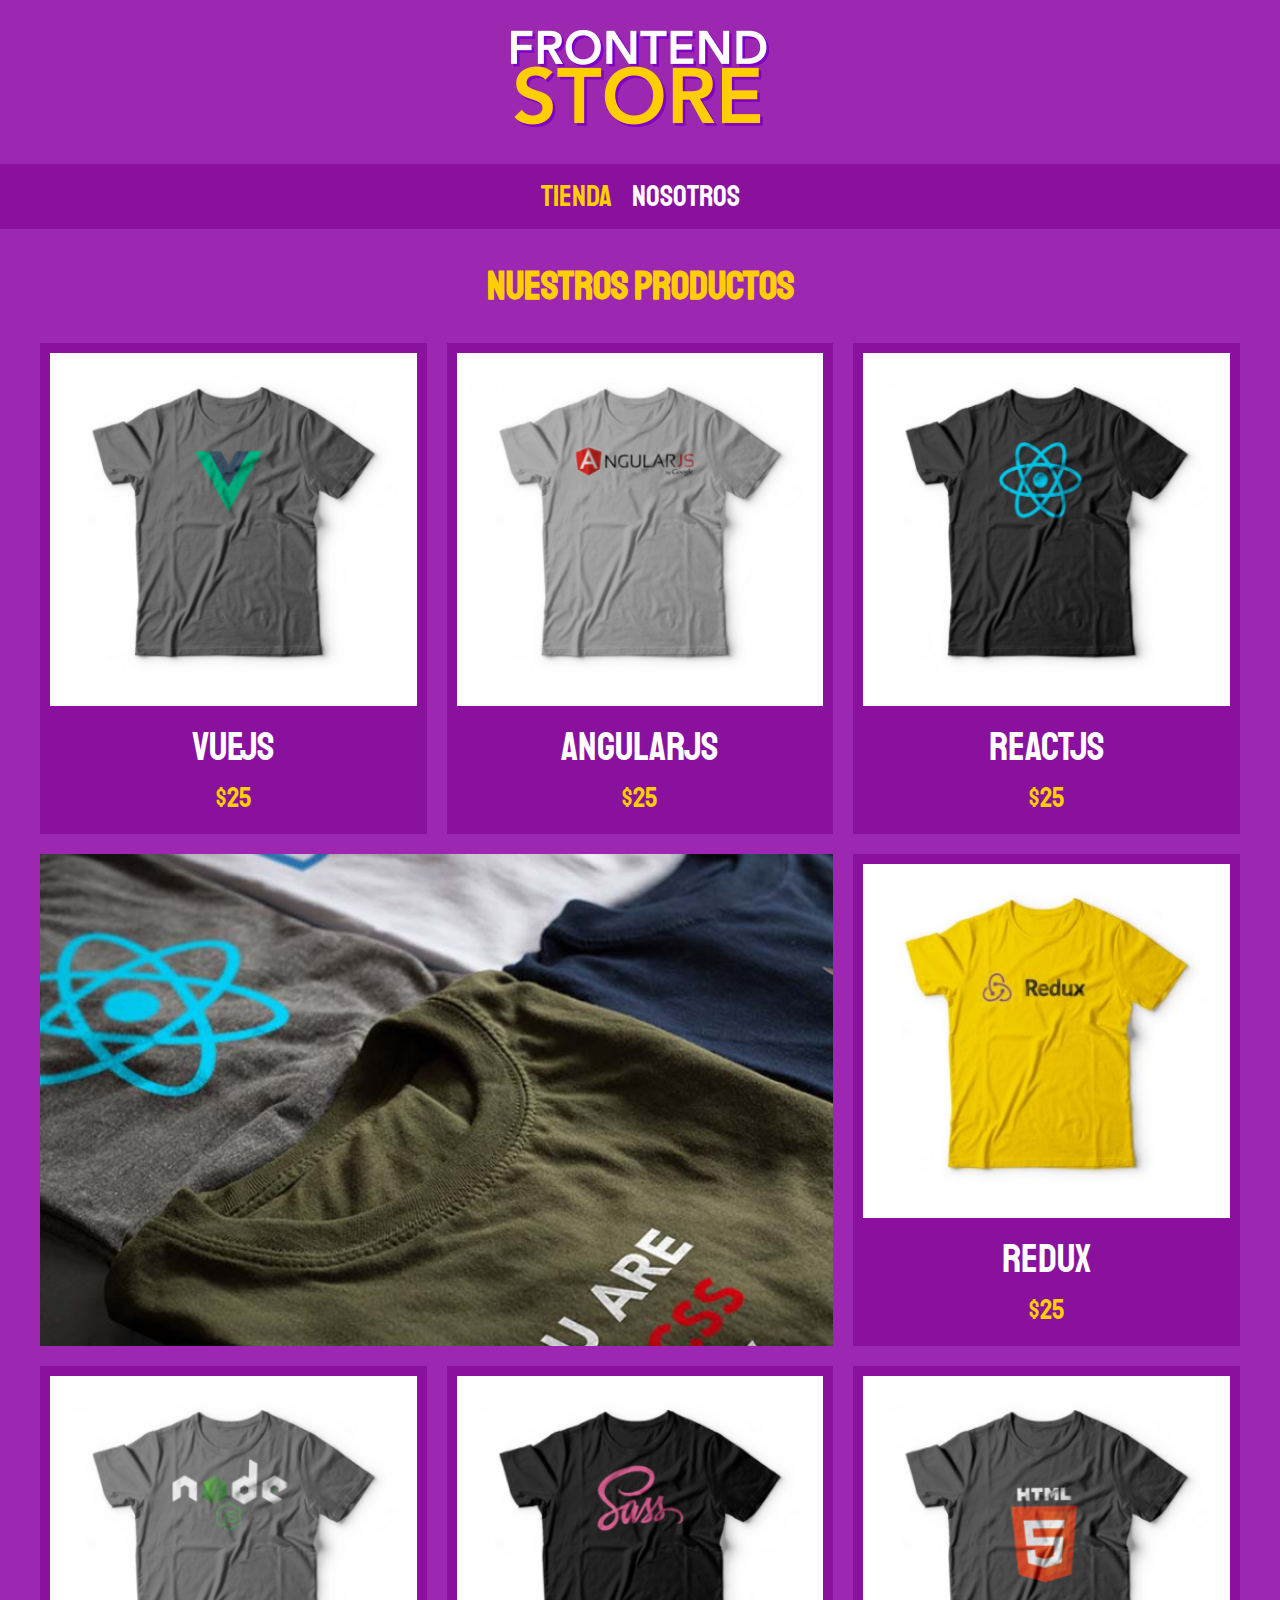
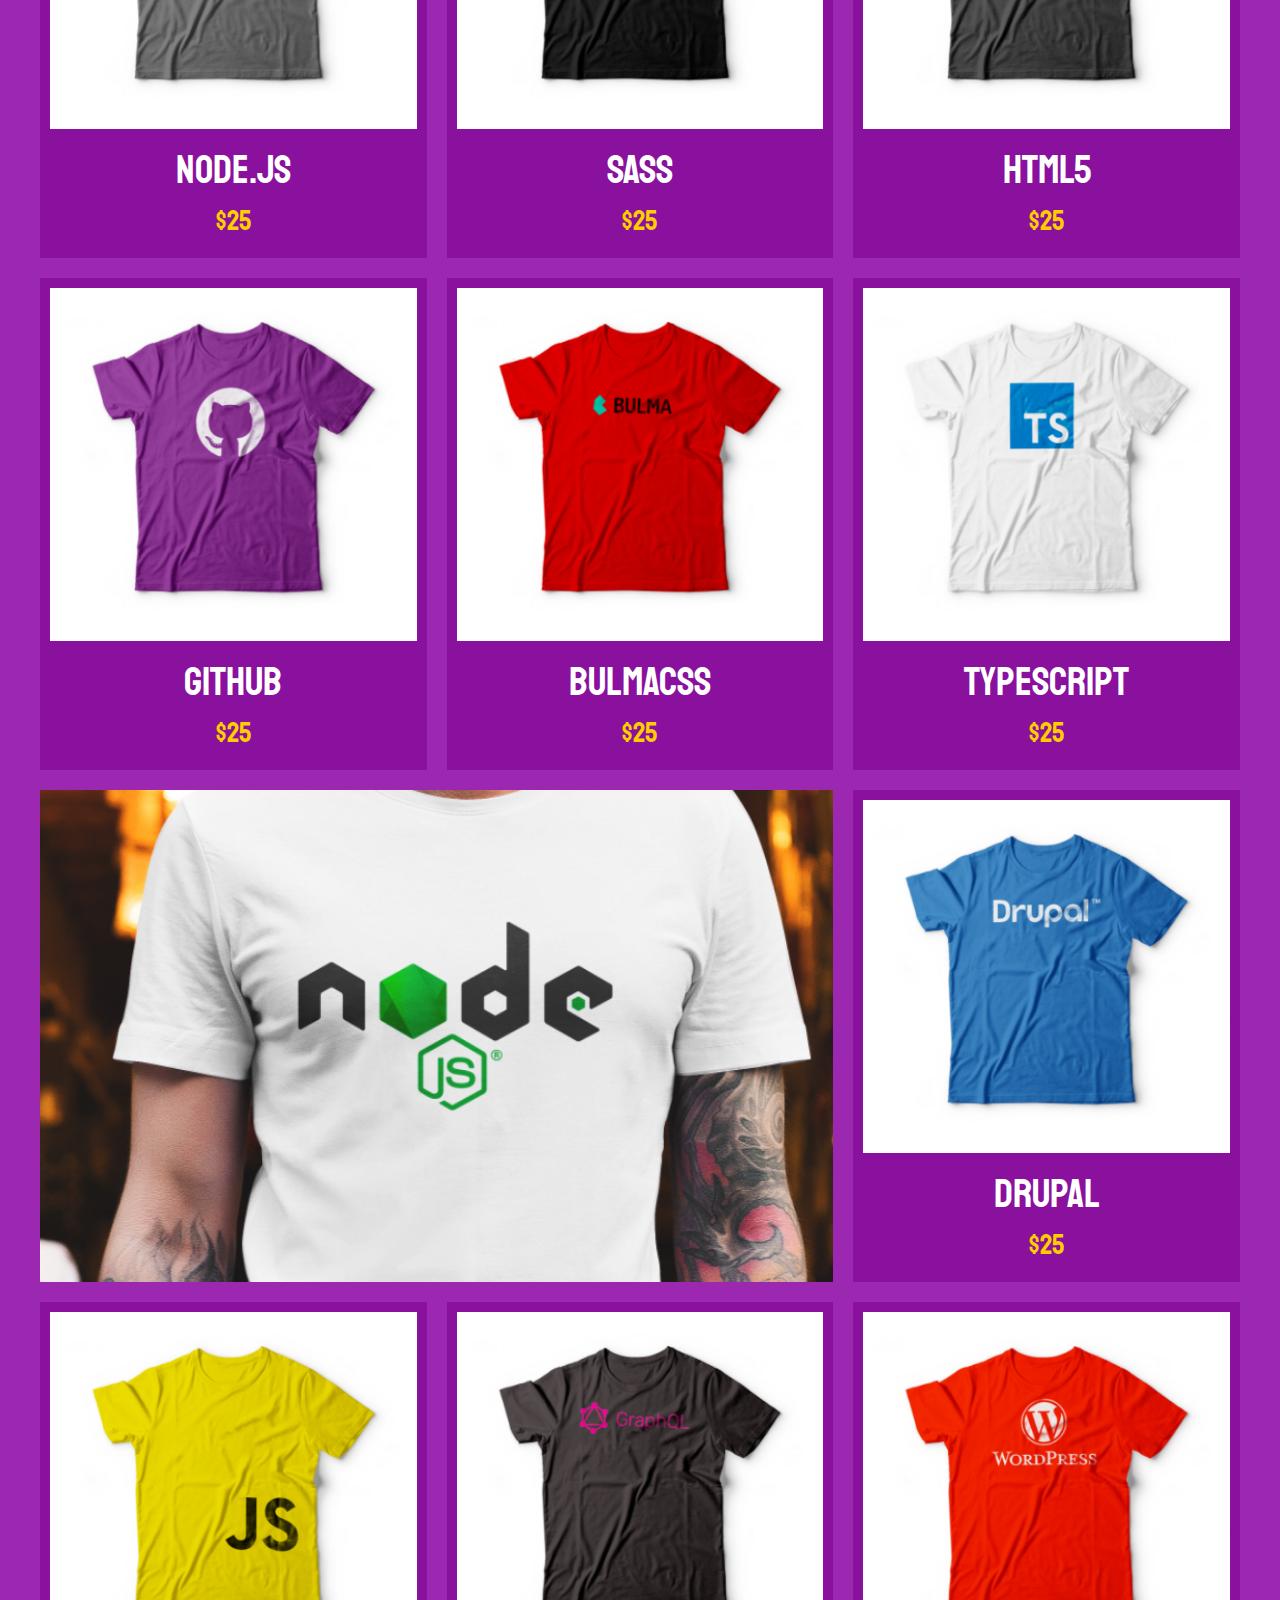
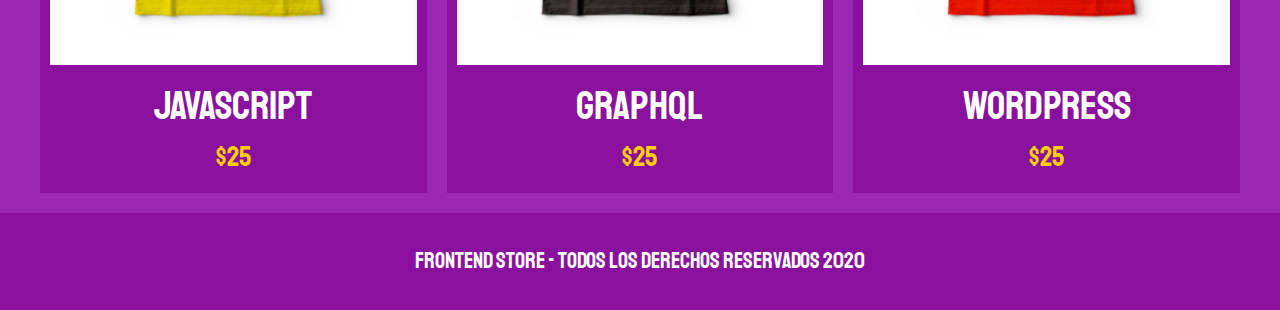
<file: index.html>
<!DOCTYPE html>
<html lang="en">
<head>
    <meta charset="UTF-8">
    <meta http-equiv="X-UA-Compatible" content="IE=edge">
    <meta name="viewport" content="width=device-width, initial-scale=1.0">
    <title>FrontEnd Store</title>
    <link rel="stylesheet" href="css/normalize.css">
    <link href="https://fonts.googleapis.com/css2?family=Krub:wght@400;700&family=Staatliches&display=swap" rel="stylesheet">
    <link rel="stylesheet" href="css/style.css">
</head>
<body>
    <header class="header">
        <a href="index.html"><!--Al enlace no se le pone clase porque no tiene apariencia-->
            <img class="header__logo" src="img/logo.png" alt="logotipo">
        </a>
    </header>

    <nav class="navegacion">
        <a class="navegacion__enlace navegacion__enlace--activo" href="index.html">Tienda</a>
        <a class="navegacion__enlace" href="nosotros.html">Nosotros</a>
    </nav>

    <main class="contenedor">
        <h1>Nuestros Productos</h1>

        <div class="grid">
            <div class="producto">
                <a href="producto.html">
                    <img class="producto__imagen" src="img/1.jpg" alt="imagen camisa">
                    <div class="producto__informacion">
                        <p class="producto__nombre">VueJS</p>
                        <p class="producto__precio">$25</p>
                    </div>
                </a>
            </div><!--.producto-->
            <div class="producto">
                <a href="producto.html">
                    <img class="producto__imagen" src="img/2.jpg" alt="imagen camisa">
                    <div class="producto__informacion">
                        <p class="producto__nombre">AngularJS</p>
                        <p class="producto__precio">$25</p>
                    </div>
                </a>
            </div><!--.producto-->
            <div class="producto">
                <a href="producto.html">
                    <img class="producto__imagen" src="img/3.jpg" alt="imagen camisa">
                    <div class="producto__informacion">
                        <p class="producto__nombre">ReactJS</p>
                        <p class="producto__precio">$25</p>
                    </div>
                </a>
            </div><!--.producto-->
            <div class="producto">
                <a href="producto.html">
                    <img class="producto__imagen" src="img/4.jpg" alt="imagen camisa">
                    <div class="producto__informacion">
                        <p class="producto__nombre">Redux</p>
                        <p class="producto__precio">$25</p>
                    </div>
                </a>
            </div><!--.producto-->
            <div class="producto">
                <a href="producto.html">
                    <img class="producto__imagen" src="img/5.jpg" alt="imagen camisa">
                    <div class="producto__informacion">
                        <p class="producto__nombre">Node.js</p>
                        <p class="producto__precio">$25</p>
                    </div>
                </a>
            </div><!--.producto-->
            <div class="producto">
                <a href="producto.html">
                    <img class="producto__imagen" src="img/6.jpg" alt="imagen camisa">
                    <div class="producto__informacion">
                        <p class="producto__nombre">SASS</p>
                        <p class="producto__precio">$25</p>
                    </div>
                </a>
            </div><!--.producto-->
            <div class="producto">
                <a href="producto.html">
                    <img class="producto__imagen" src="img/7.jpg" alt="imagen camisa">
                    <div class="producto__informacion">
                        <p class="producto__nombre">HTML5</p>
                        <p class="producto__precio">$25</p>
                    </div>
                </a>
            </div><!--.producto-->
            <div class="producto">
                <a href="producto.html">
                    <img class="producto__imagen" src="img/8.jpg" alt="imagen camisa">
                    <div class="producto__informacion">
                        <p class="producto__nombre">Github</p>
                        <p class="producto__precio">$25</p>
                    </div>
                </a>
            </div><!--.producto-->
            <div class="producto">
                <a href="producto.html">
                    <img class="producto__imagen" src="img/9.jpg" alt="imagen camisa">
                    <div class="producto__informacion">
                        <p class="producto__nombre">BulmaCSS</p>
                        <p class="producto__precio">$25</p>
                    </div>
                </a>
            </div><!--.producto-->
            <div class="producto">
                <a href="producto.html">
                    <img class="producto__imagen" src="img/10.jpg" alt="imagen camisa">
                    <div class="producto__informacion">
                        <p class="producto__nombre">TypeScript</p>
                        <p class="producto__precio">$25</p>
                    </div>
                </a>
            </div><!--.producto-->
            <div class="producto">
                <a href="producto.html">
                    <img class="producto__imagen" src="img/11.jpg" alt="imagen camisa">
                    <div class="producto__informacion">
                        <p class="producto__nombre">Drupal</p>
                        <p class="producto__precio">$25</p>
                    </div>
                </a>
            </div><!--.producto-->
            <div class="producto">
                <a href="producto.html">
                    <img class="producto__imagen" src="img/12.jpg" alt="imagen camisa">
                    <div class="producto__informacion">
                        <p class="producto__nombre">JavaScript</p>
                        <p class="producto__precio">$25</p>
                    </div>
                </a>
            </div><!--.producto-->
            <div class="producto">
                <a href="producto.html">
                    <img class="producto__imagen" src="img/13.jpg" alt="imagen camisa">
                    <div class="producto__informacion">
                        <p class="producto__nombre">GraphQL</p>
                        <p class="producto__precio">$25</p>
                    </div>
                </a>
            </div><!--.producto-->
            <div class="producto">
                <a href="producto.html">
                    <img class="producto__imagen" src="img/14.jpg" alt="imagen camisa">
                    <div class="producto__informacion">
                        <p class="producto__nombre">WordPress</p>
                        <p class="producto__precio">$25</p>
                    </div>
                </a>
            </div><!--.producto-->

            <div class="grafico grafico--camisas"></div>
            <div class="grafico grafico--node"></div>
        </div>

    </main>

    <footer class="footer">
        <p class="footer__texto">FrontEnd Store - Todos los Derechos Reservados 2020</p>
    </footer>

</body>
</html>
</file>
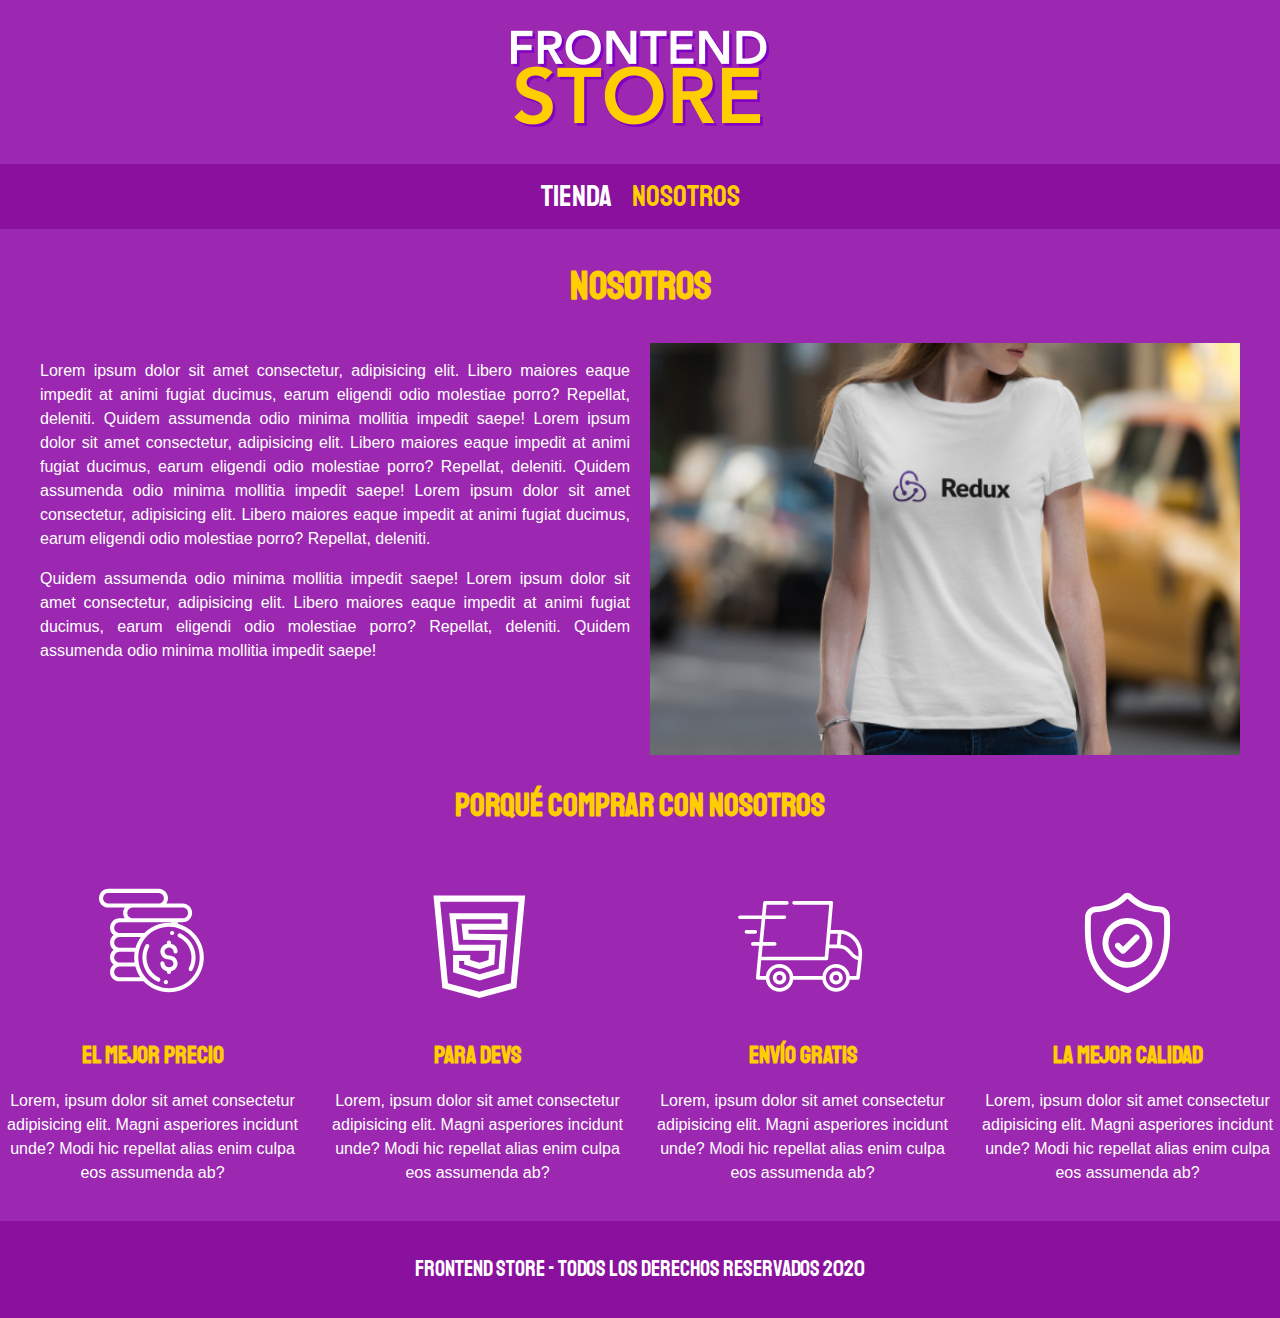
<file: nosotros.html>
<!DOCTYPE html>
<html lang="en">
<head>
    <meta charset="UTF-8">
    <meta http-equiv="X-UA-Compatible" content="IE=edge">
    <meta name="viewport" content="width=device-width, initial-scale=1.0">
    <title>FrontEnd Store</title>
    <link rel="stylesheet" href="css/normalize.css">
    <link href="https://fonts.googleapis.com/css2?family=Krub:wght@400;700&family=Staatliches&display=swap" rel="stylesheet">
    <link rel="stylesheet" href="css/style.css">
</head>
<body>
    <header class="header">
        <a href="index.html"><!--Al enlace no se le pone clase porque no tiene apariencia-->
            <img class="header__logo" src="img/logo.png" alt="logotipo">
        </a>
    </header>

    <nav class="navegacion">
        <a class="navegacion__enlace" href="index.html">Tienda</a>
        <a class="navegacion__enlace navegacion__enlace--activo" href="nosotros.html">Nosotros</a>
    </nav>

    <main class="contenedor">
        <h1>Nosotros</h1>
        <div class="nosotros">
            <div class="nosotros__contenido">
                <p>Lorem ipsum dolor sit amet consectetur, adipisicing elit. Libero maiores eaque impedit at animi fugiat ducimus, earum eligendi odio molestiae porro? Repellat, deleniti. Quidem assumenda odio minima mollitia impedit saepe! Lorem ipsum dolor sit amet consectetur, adipisicing elit. Libero maiores eaque impedit at animi fugiat ducimus, earum eligendi odio molestiae porro? Repellat, deleniti. Quidem assumenda odio minima mollitia impedit saepe! Lorem ipsum dolor sit amet consectetur, adipisicing elit. Libero maiores eaque impedit at animi fugiat ducimus, earum eligendi odio molestiae porro? Repellat, deleniti.</p>
                <p>Quidem assumenda odio minima mollitia impedit saepe! Lorem ipsum dolor sit amet consectetur, adipisicing elit. Libero maiores eaque impedit at animi fugiat ducimus, earum eligendi odio molestiae porro? Repellat, deleniti. Quidem assumenda odio minima mollitia impedit saepe!</p>
            </div>      
            <img class="nosotros__imagen" src="img/nosotros.jpg" alt="nosotros"></img>   
        </div>
        <!--<div class="graficoN sobreNosotros--imagen"></div> FORMA1-->                 
    </main>


    <section>
        <h2 class="comprar__titulo">Porqué comprar con nosotros</h2>
        
        <div class="bloques">
            <div class="bloque">
                <img class="bloque__imagen" src="img/icono_1.png" alt="imagen precio">
                <h3 class="bloque__titulo">El Mejor Precio</h3>
                <p class="bloque__parrafo">Lorem, ipsum dolor sit amet consectetur adipisicing elit. Magni asperiores incidunt unde? Modi hic repellat alias enim culpa eos assumenda ab?</p>
            </div><!--Bloque-->
            
            <div class="bloque">
                <img class="bloque__imagen" src="img/icono_2.png" alt="imagen devs">
                <h3 class="bloque__titulo">Para Devs</h3>
                <p class="bloque__parrafo">Lorem, ipsum dolor sit amet consectetur adipisicing elit. Magni asperiores incidunt unde? Modi hic repellat alias enim culpa eos assumenda ab?</p>
            </div><!--Bloque-->
            
            <div class="bloque">
                <img class="bloque__imagen" src="img/icono_3.png" alt="imagen envío">
                <h3 class="bloque__titulo">Envío Gratis</h3>
                <p class="bloque__parrafo">Lorem, ipsum dolor sit amet consectetur adipisicing elit. Magni asperiores incidunt unde? Modi hic repellat alias enim culpa eos assumenda ab?</p>
            </div><!--Bloque-->
            
            <div class="bloque">
                <img class="bloque__imagen" src="img/icono_4.png" alt="imagen calidad">
                <h3 class="bloque__titulo">La Mejor Calidad</h3>
                <p class="bloque__parrafo">Lorem, ipsum dolor sit amet consectetur adipisicing elit. Magni asperiores incidunt unde? Modi hic repellat alias enim culpa eos assumenda ab?</p>
            </div><!--Bloque-->
        </div>
    </section>

    <footer class="footer">
        <p class="footer__texto">FrontEnd Store - Todos los Derechos Reservados 2020</p>
    </footer>

</body>
</html>
</file>
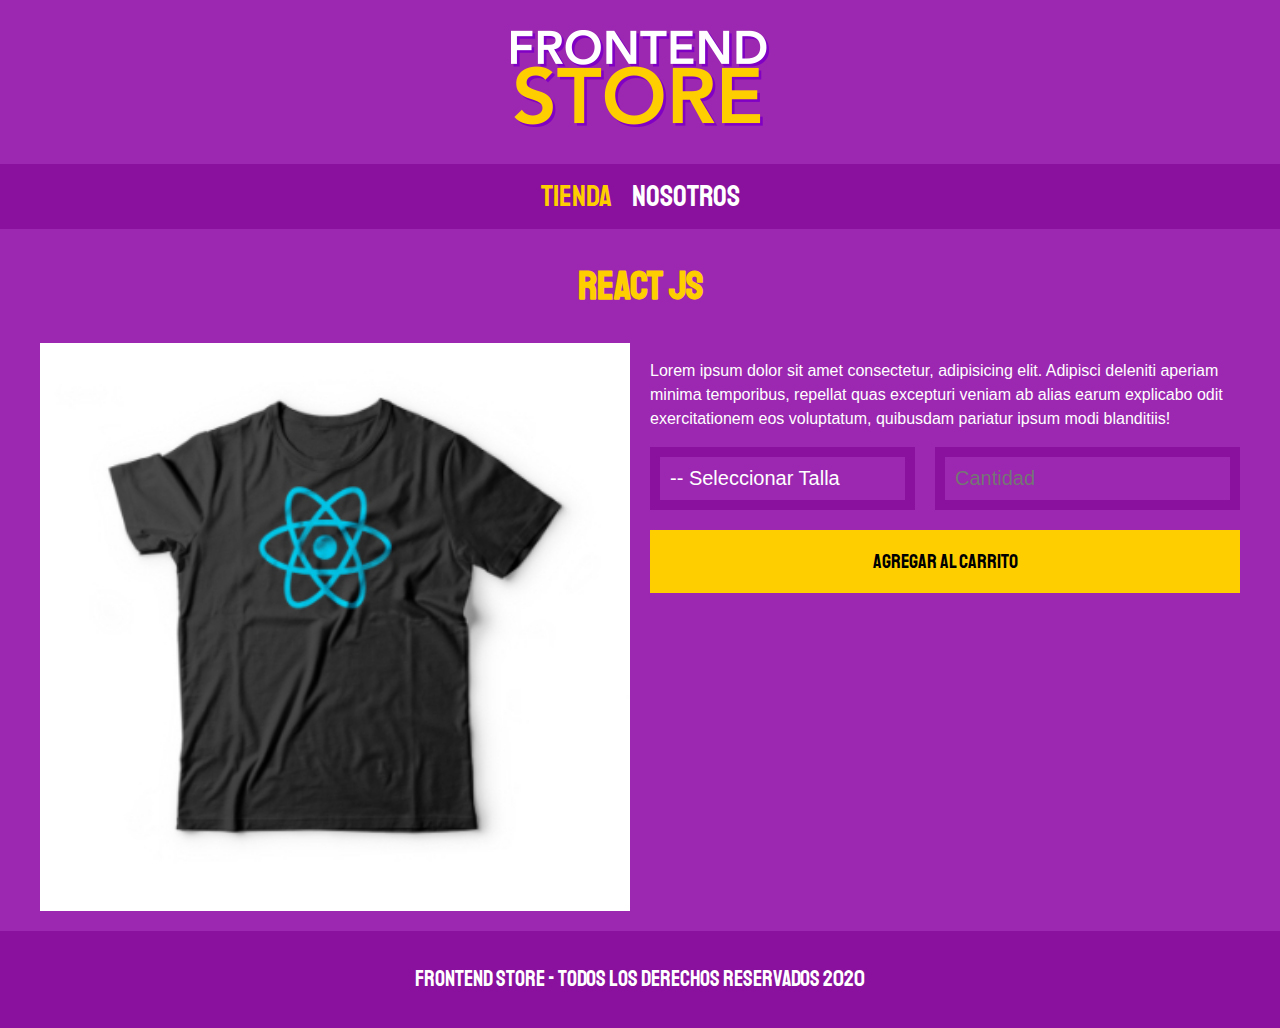
<file: producto.html>
<!DOCTYPE html>
<html lang="en">
<head>
    <meta charset="UTF-8">
    <meta http-equiv="X-UA-Compatible" content="IE=edge">
    <meta name="viewport" content="width=device-width, initial-scale=1.0">
    <title>FrontEnd Store</title>
    <link rel="stylesheet" href="css/normalize.css">
    <link href="https://fonts.googleapis.com/css2?family=Krub:wght@400;700&family=Staatliches&display=swap" rel="stylesheet">
    <link rel="stylesheet" href="css/style.css">
</head>
<body>
    <header class="header">
        <a href="index.html"><!--Al enlace no se le pone clase porque no tiene apariencia-->
            <img class="header__logo" src="img/logo.png" alt="logotipo">
        </a>
    </header>

    <nav class="navegacion">
        <a class="navegacion__enlace navegacion__enlace--activo" href="index.html">Tienda</a>
        <a class="navegacion__enlace" href="nosotros.html">Nosotros</a>
    </nav>

    <main class="contenedor">
        <h1>React JS</h1>

        <div class="camisa">
            <img class="camisa__imagen" src="img/3.jpg" alt="Imagen del Producto">

            <div class="camisa__contenido">
                <p>Lorem ipsum dolor sit amet consectetur, adipisicing elit. Adipisci deleniti aperiam minima temporibus, repellat quas excepturi veniam ab alias earum explicabo odit exercitationem eos voluptatum, quibusdam pariatur ipsum modi blanditiis!</p>

                <form class="formulario">
                    <select class="formulario__campo">
                        <option disabled selected>-- Seleccionar Talla</option>
                        <!--disbale:no ser elegido / selected:al iniciar estar elegido-->
                        <option class="formulario__campo--chica">Chica</option>
                        <option class="formulario__campo--mediana">Mediana</option>
                        <option class="formulario__campo--grande">Grande</option>
                    </select>
                    <input class="formulario__campo" type="number" placeholder="Cantidad" min="1">
                    <input class="formulario__submit" type="submit" value="Agregar al Carrito">
                </form>
            </div>
        </div>
    </main>

    <footer class="footer">
        <p class="footer__texto">FrontEnd Store - Todos los Derechos Reservados 2020</p>
    </footer>

</body>
</html>
</file>
<file: css/style.css>
:root {
    --primario: #9C27B0;
    --primarioOscuro: #89119D;
    --secundario: #FFCE00;
    --secundarioOscuro: rgb(233, 187, 2);
    --blanco: #FFF;
    --negro: #000;

    --fuentePrincipal: 'Staatliches', cursive;
}
html {
    box-sizing: border-box;
    font-size: 62.5%;/*10px=1rem*/    
}
*, *:before, *:after {
    box-sizing: inherit;
}

/*Globales*/
body {
    background-color: var(--primario);
    font-size: 1.6rem;
    line-height: 1.5;
}
p {
    font-size: 1.6rem;
    font-family: Arial, Helvetica, sans-serif;
    color: var(--blanco);
}
a {
    text-decoration: none;
}
img {
    width: 100%;    
}
.contenedor {
    max-width: 120rem;
    margin: 0 auto;
}
h1 { font-size: 4rem;}
h2 { font-size: 3.2rem;}
h3 { font-size: 2.4rem;}

h1, h2, h3 {
    text-align: center;
    color: var(--secundario);
    font-family: var(--fuentePrincipal);
}

/* Header */
.header {
    display: flex;
    justify-content: center;
}
.header__logo {
    margin: 3rem 0;
}

/*Footer*/
.footer {
    background-color: var(--primarioOscuro);
    padding: 1rem 0;
    margin-top: 2rem;
}
.footer__texto{
    font-family: var(--fuentePrincipal);
    text-align: center;
    font-size: 2.2rem;
}

/* Navegacion*/
.navegacion {
    background-color: var(--primarioOscuro);
    padding: 1rem;
    display: flex;
    justify-content: center;
    /*gap: 2rem; forma nueva de separar*/
}
.navegacion__enlace {
    font-family: var(--fuentePrincipal);
    color: var(--blanco);
    font-size: 3rem;
    margin-right: 2rem;
}
.navegacion__enlace:last-of-type {
    margin-right: 0; /*Forma tradicional de separar, tiene mas soporte*/
}
.navegacion__enlace--activo,
.navegacion__enlace:hover {
    color: var(--secundario);
}

/* Grid */
.grid {
    display: grid;
    grid-template-columns: repeat(2, 1fr);
    gap: 2rem;
}
@media (min-width:  768px) {
    .grid {
         grid-template-columns: repeat(3, 1fr);
    }
}

/* Productos */
.producto {
    background-color: var(--primarioOscuro);
    padding: 1rem;
}

.producto__nombre {
    font-size: 4rem;
}
.producto__precio {
    font-size: 2.8rem;
    color: var(--secundario);
}
.producto__nombre,
.producto__precio {
    font-family: var(--fuentePrincipal);
    margin: 1rem 0;
    text-align: center;
    line-height: 1.2;
}
/** Graficos  **/
.grafico {
    min-height: 30rem;
    background-repeat: no-repeat;
    background-size: cover;
    grid-column: 1 / 3;
}
.grafico--camisas {
    grid-row: 2 / 3;
    background-image: url(../img/grafico1.jpg);
}
.grafico--node {
    background-image: url(../img/grafico2.jpg);
    grid-row: 8 / 9;
}
@media (min-width:  768px) {
    .grafico--node {
        grid-row: 5 / 6;
        grid-column: 1 / 3;
    }
}
/*_________________________________________________________________________________________*/



/*   SOBRE NOSOTROS   FORMA  con displey:flex;
.nosotros {
    display: flex;
    flex-direction: column;
    justify-content: center;
}

@media (min-width: 769px) {
    .nosotros {
        display: flex;
        flex-direction: row;
        justify-content: center;
    }
}
.nosotros__contenido {
    padding: 2rem ;
    justify-content: var(--fuentePrincipal);
    text-align: justify;
}


FORMA CON displey:grid;         */


.nosotros {
    display: grid;
    grid-template-rows: repeat(2, auto);/*Le damos auto para que no deje espacios luego*/
    
}
@media (min-width:  768px) {
    .nosotros{
        grid-template-columns: repeat(2 ,1fr);
        column-gap: 2rem;
    } 
}
.nosotros__contenido {
    text-align: justify;
}
.nosotros__imagen{
    grid-row: 1 / 2;
    
}
@media (min-width:  768px) {
     .nosotros__imagen {
         grid-column: 2 / 3;
         height: 100%;
     }
}

/*_______________________________________________________________________________________________

/**  Bloques  **/

.bloques {
    display: grid;
    grid-template-columns: repeat(2, 1fr);
    gap: 2rem;
}
@media (min-width:  768px) {
     .bloques {
        grid-template-columns: repeat(4, 1fr);
     }
}
.bloque {
    text-align: center;
}
.bloque__imagen {
    width: 100%;
}
@media (min-width:  768px) {
     .bloque__imagen {
         width: auto;
     }
}
.bloque__titulo {
    margin: 0;
}

/* Producto / Camisa */

@media (min-width:  768px) {
     .camisa {
         display: grid;
         grid-template-columns: repeat(2, 1fr);
         column-gap: 2rem;
     }
}
.formulario {
    display: grid;
    grid-template-columns: repeat(2, 1fr);
    gap: 2rem;
}
.formulario__campo {
    border: 1rem solid var(--primarioOscuro);/*Es lo mismo que:
    border-color: var(--primarioOscuro);
    border-width: 1rem;
    border-style: solid;*/
    background-color: transparent;/*usará el del body tanto el fondo como las letras*/
    color: var(--blanco);/*color texto/num luego de seleccion*/
    font-size: 2rem;
    font-family: Arial, Helvetica, sans-serif;
    padding: 1rem;
    appearance: none;/*quita flecha fea hacia abajo*/
}
.formulario__campo--chica,
.formulario__campo--mediana,
.formulario__campo--grande {
    color: var(--negro);/*color text en la lista(antes de seleccionar)*/
}
.formulario__submit {
    background-color: var(--secundario);
    border: none;
    font-size: 2rem;
    font-family: var(--fuentePrincipal);
    padding: 2rem;
    transition: background-color .3s ease;
    transition: font-size .3s ease;
    /*transition genera una animacion apoyandose en hover*/
    grid-column: 1 / 3;
}
.formulario__submit:hover {
    cursor: pointer;/*le regresa la manito al submit, la pierde con el estilo*/
    background-color: var(--secundarioOscuro);
    font-size: 2.2rem;
}
</file>
